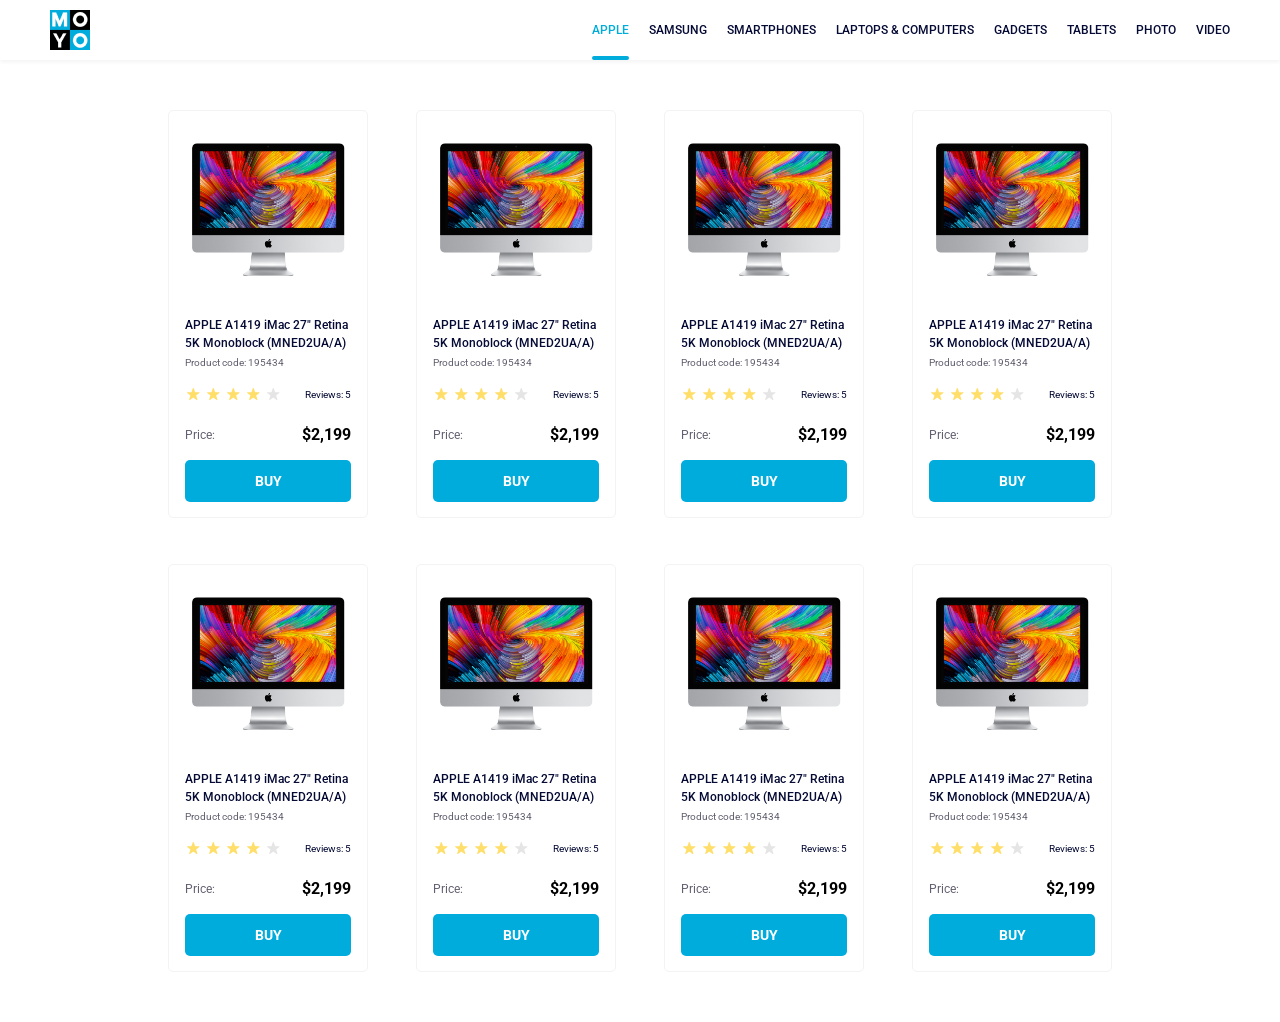
<file: index.html>
<!doctype html><html lang="en"><head><meta charset="utf-8"><meta name="viewport" content="width=device-width, initial-scale=1.0"><title>Catalog</title><link href="https://fonts.googleapis.com/css2?family=Roboto:wght@400;500;700&display=swap" rel="stylesheet"><link rel="stylesheet" href="index.186d846b.css"></head><body class="page"> <header class="header"> <a href="index.html" class="header__logo"> <img src="logo.eddae0ff.png" alt="Moyo logo"> </a> <nav class="nav"> <ul class="nav__list"> <li class="nav__item"> <a href="#" class="is-active nav__link"> Apple </a> </li> <li class="nav__item"> <a href="#" class="nav__link"> Samsung </a> </li> <li class="nav__item"> <a href="#" class="nav__link"> Smartphones </a> </li> <li class="nav__item"> <a href="#" class="nav__link" data-qa="nav-hover"> Laptops&nbsp&&nbspcomputers </a> </li> <li class="nav__item"> <a href="#" class="nav__link"> Gadgets </a> </li> <li class="nav__item"> <a href="#" class="nav__link"> Tablets </a> </li> <li class="nav__item"> <a href="#" class="nav__link"> Photo </a> </li> <li class="nav__item"> <a href="#" class="nav__link"> Video </a> </li> </ul> </nav> </header> <main class="main"> <div class="cards main__cards"> <div class="card cards__card" data-qa="card"> <img src="imac.202c52ff.jpeg" alt="Apple A1419 iMac 27 inch" class="card__image"> <h2 class="card__title"> APPLE A1419 iMac 27" Retina 5K Monoblock (MNED2UA/A) </h2> <p class="card__description">Product code: 195434</p> <div class="card__ratings"> <div class="stars stars--4"> <div class="stars__star"></div> <div class="stars__star"></div> <div class="stars__star"></div> <div class="stars__star"></div> <div class="stars__star"></div> </div> <p class="card__reviews">Reviews: 5</p> </div> <div class="card__price"> <p class="card__price-title">Price:</p> <p class="card__amount">$2,199</p> </div> <a href="#" class="card__button" data-qa="card-hover"> Buy </a> </div> <div class="card cards__card"> <img src="imac.202c52ff.jpeg" alt="Apple A1419 iMac 27 inch" class="card__image"> <h2 class="card__title"> APPLE A1419 iMac 27" Retina 5K Monoblock (MNED2UA/A) </h2> <p class="card__description">Product code: 195434</p> <div class="card__ratings"> <div class="stars stars--4"> <div class="stars__star"></div> <div class="stars__star"></div> <div class="stars__star"></div> <div class="stars__star"></div> <div class="stars__star"></div> </div> <p class="card__reviews">Reviews: 5</p> </div> <div class="card__price"> <p class="card__price-title">Price:</p> <p class="card__amount">$2,199</p> </div> <a href="#" class="card__button"> Buy </a> </div> <div class="card cards__card"> <img src="imac.202c52ff.jpeg" alt="Apple A1419 iMac 27 inch" class="card__image"> <h2 class="card__title"> APPLE A1419 iMac 27" Retina 5K Monoblock (MNED2UA/A) </h2> <p class="card__description">Product code: 195434</p> <div class="card__ratings"> <div class="stars stars--4"> <div class="stars__star"></div> <div class="stars__star"></div> <div class="stars__star"></div> <div class="stars__star"></div> <div class="stars__star"></div> </div> <p class="card__reviews">Reviews: 5</p> </div> <div class="card__price"> <p class="card__price-title">Price:</p> <p class="card__amount">$2,199</p> </div> <a href="#" class="card__button"> Buy </a> </div> <div class="card cards__card"> <img src="imac.202c52ff.jpeg" alt="Apple A1419 iMac 27 inch" class="card__image"> <h2 class="card__title"> APPLE A1419 iMac 27" Retina 5K Monoblock (MNED2UA/A) </h2> <p class="card__description">Product code: 195434</p> <div class="card__ratings"> <div class="stars stars--4"> <div class="stars__star"></div> <div class="stars__star"></div> <div class="stars__star"></div> <div class="stars__star"></div> <div class="stars__star"></div> </div> <p class="card__reviews">Reviews: 5</p> </div> <div class="card__price"> <p class="card__price-title">Price:</p> <p class="card__amount">$2,199</p> </div> <a href="#" class="card__button"> Buy </a> </div> <div class="card cards__card"> <img src="imac.202c52ff.jpeg" alt="Apple A1419 iMac 27 inch" class="card__image"> <h2 class="card__title"> APPLE A1419 iMac 27" Retina 5K Monoblock (MNED2UA/A) </h2> <p class="card__description">Product code: 195434</p> <div class="card__ratings"> <div class="stars stars--4"> <div class="stars__star"></div> <div class="stars__star"></div> <div class="stars__star"></div> <div class="stars__star"></div> <div class="stars__star"></div> </div> <p class="card__reviews">Reviews: 5</p> </div> <div class="card__price"> <p class="card__price-title">Price:</p> <p class="card__amount">$2,199</p> </div> <a href="#" class="card__button"> Buy </a> </div> <div class="card cards__card"> <img src="imac.202c52ff.jpeg" alt="Apple A1419 iMac 27 inch" class="card__image"> <h2 class="card__title"> APPLE A1419 iMac 27" Retina 5K Monoblock (MNED2UA/A) </h2> <p class="card__description">Product code: 195434</p> <div class="card__ratings"> <div class="stars stars--4"> <div class="stars__star"></div> <div class="stars__star"></div> <div class="stars__star"></div> <div class="stars__star"></div> <div class="stars__star"></div> </div> <p class="card__reviews">Reviews: 5</p> </div> <div class="card__price"> <p class="card__price-title">Price:</p> <p class="card__amount">$2,199</p> </div> <a href="#" class="card__button"> Buy </a> </div> <div class="card cards__card"> <img src="imac.202c52ff.jpeg" alt="Apple A1419 iMac 27 inch" class="card__image"> <h2 class="card__title"> APPLE A1419 iMac 27" Retina 5K Monoblock (MNED2UA/A) </h2> <p class="card__description">Product code: 195434</p> <div class="card__ratings"> <div class="stars stars--4"> <div class="stars__star"></div> <div class="stars__star"></div> <div class="stars__star"></div> <div class="stars__star"></div> <div class="stars__star"></div> </div> <p class="card__reviews">Reviews: 5</p> </div> <div class="card__price"> <p class="card__price-title">Price:</p> <p class="card__amount">$2,199</p> </div> <a href="#" class="card__button"> Buy </a> </div> <div class="card cards__card"> <img src="imac.202c52ff.jpeg" alt="Apple A1419 iMac 27 inch" class="card__image"> <h2 class="card__title"> APPLE A1419 iMac 27" Retina 5K Monoblock (MNED2UA/A) </h2> <p class="card__description">Product code: 195434</p> <div class="card__ratings"> <div class="stars stars--4"> <div class="stars__star"></div> <div class="stars__star"></div> <div class="stars__star"></div> <div class="stars__star"></div> <div class="stars__star"></div> </div> <p class="card__reviews">Reviews: 5</p> </div> <div class="card__price"> <p class="card__price-title">Price:</p> <p class="card__amount">$2,199</p> </div> <a href="#" class="card__button"> Buy </a> </div> </div> </main> </body></html>
</file>
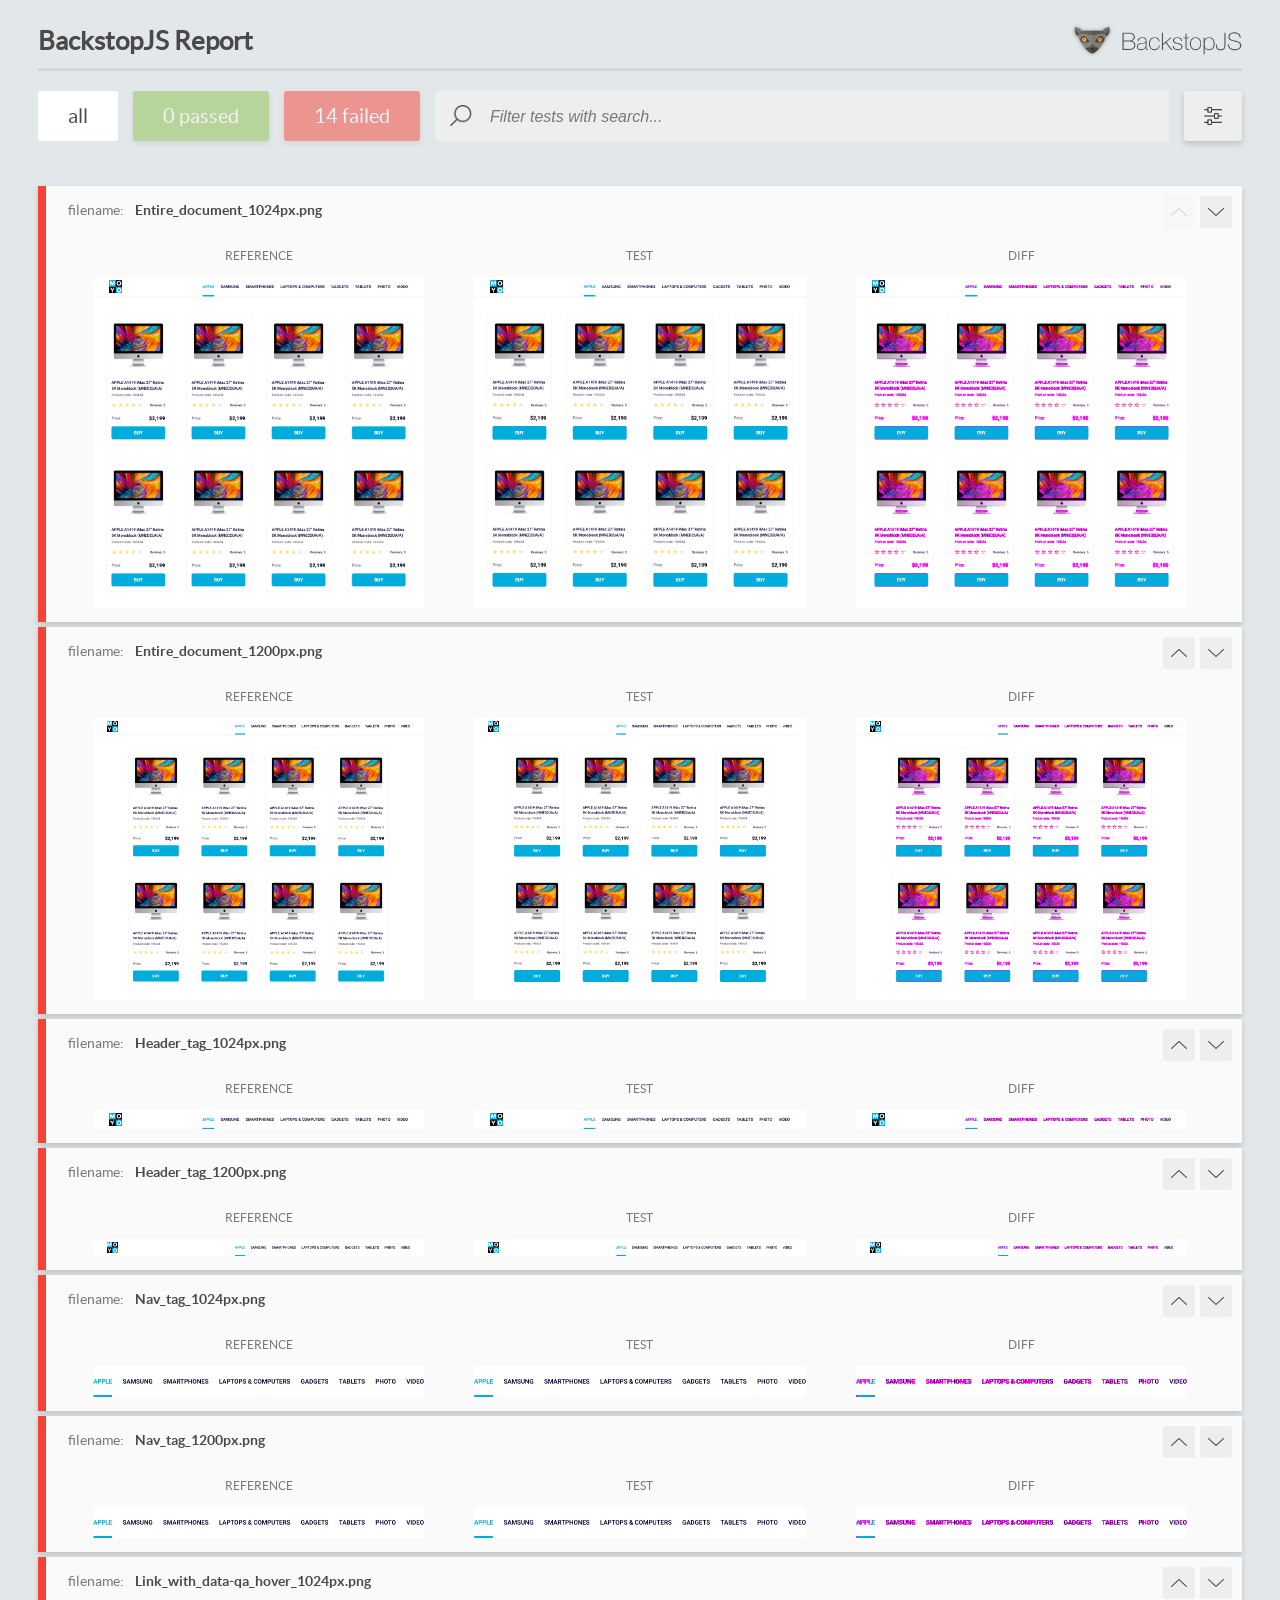
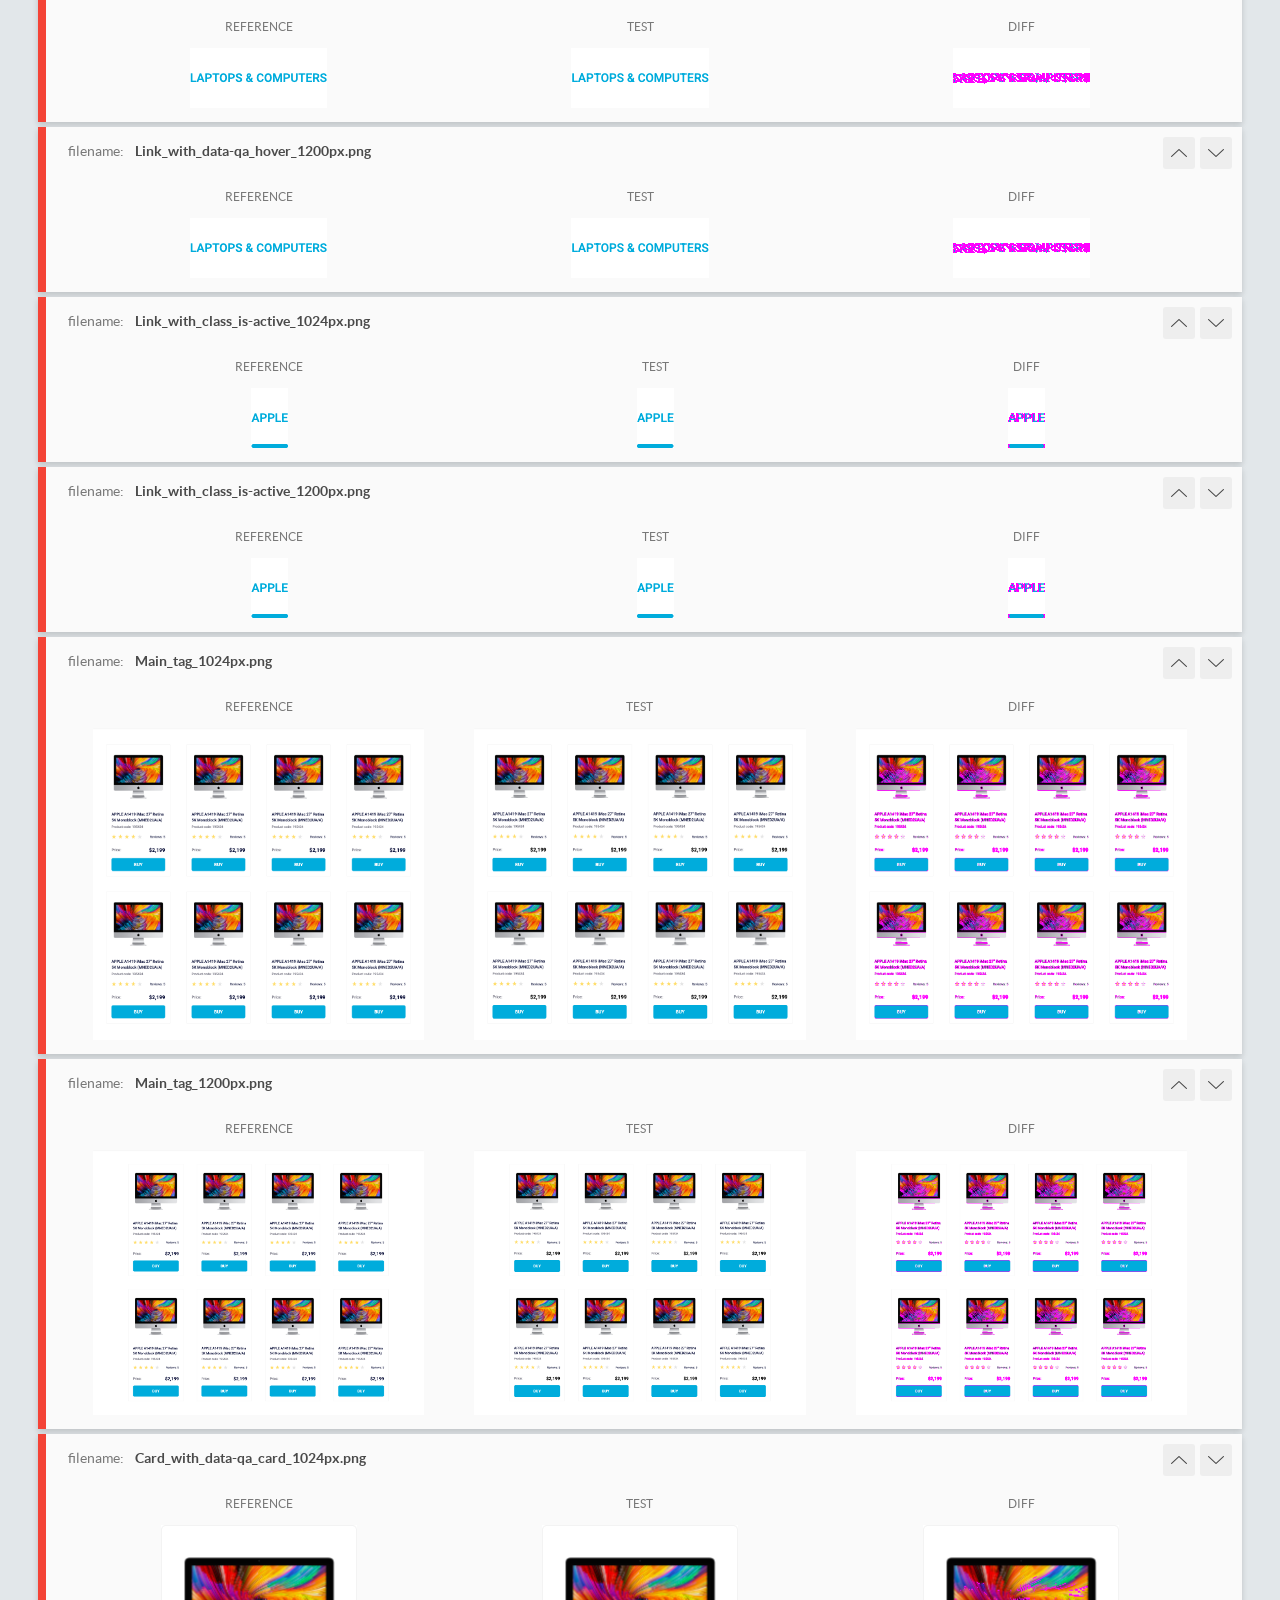
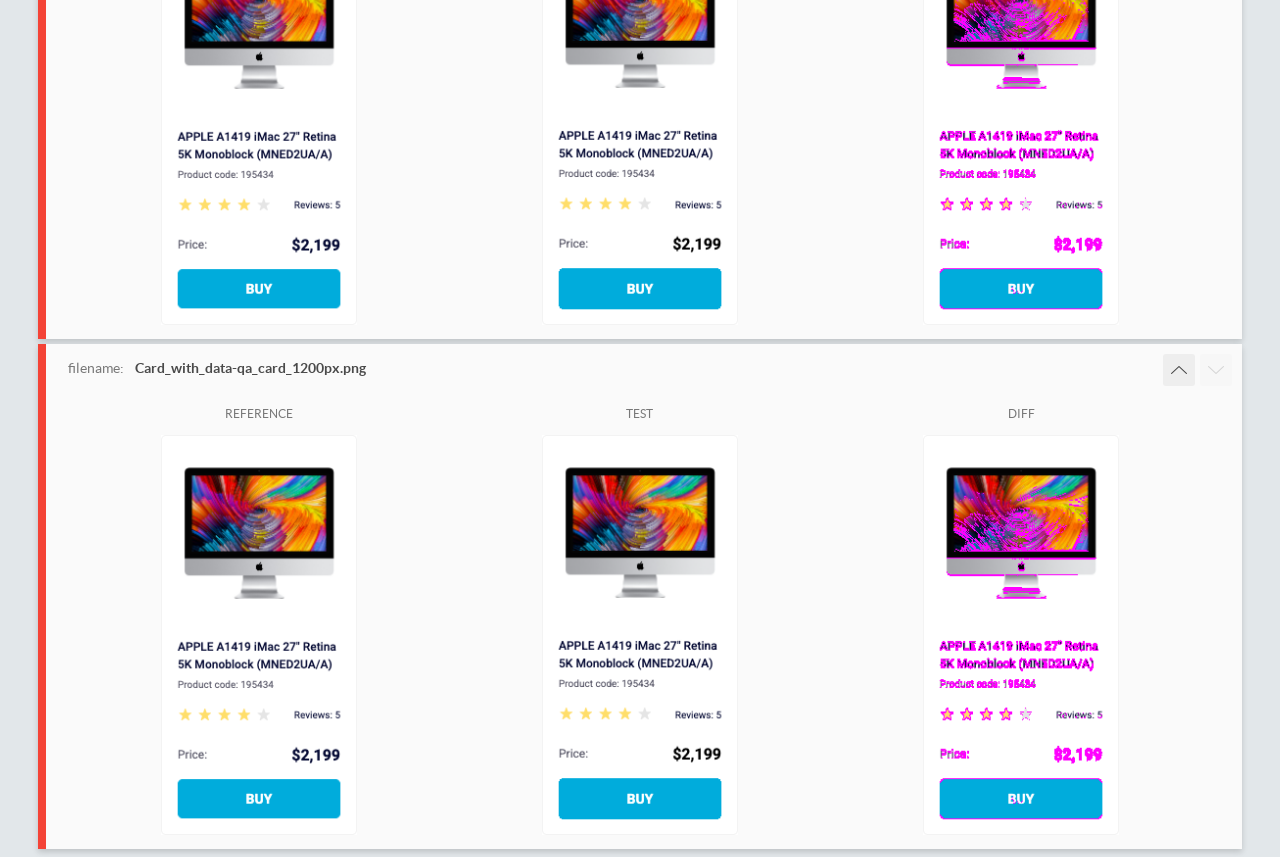
<file: report/html_report/index.html>
<!DOCTYPE html>
<html>
  <head>
    <meta charset="utf-8">
    <!-- Disable Cache -->
    <meta http-equiv="Cache-Control" content="no-cache, no-store, must-revalidate">
    <meta http-equiv="Pragma" content="no-cache">
    <meta http-equiv="Expires" content="0">

    <title>BackstopJS Report</title>

    <style>
      @font-face {
          font-family: 'latoregular';
          src: url('./assets/fonts/lato-regular-webfont.woff2') format('woff2'),
              url('./assets/fonts/lato-regular-webfont.woff') format('woff');
          font-weight: 400;
          font-style: normal;
      }
      @font-face {
          font-family: 'latobold';
          src: url('./assets/fonts/lato-bold-webfont.woff2') format('woff2'),
              url('./assets/fonts/lato-bold-webfont.woff') format('woff');
          font-weight: 700;
          font-style: normal;
      }

      .ReactModal__Body--open {
          overflow: hidden;
      }
      .ReactModal__Body--open .header {
        display: none;
      }

    </style>
  </head>
  <body style="background-color: #E2E7EA">
    <div id="root">

    </div>
    <script>
      function report (report) { // eslint-disable-line no-unused-vars
        window.tests = report;
      }
    </script>
    <script src="config.js"></script>
    <script src="index_bundle.js"></script>
  </body>
</html>
</file>
<file: index.186d846b.css>
*{box-sizing:border-box;margin:0;padding:0}html{font-family:Roboto,sans-serif;font-size:12px;font-weight:500;line-height:100%}body{margin:0}.header{justify-content:space-between;padding:0 50px;display:flex;box-shadow:0 2px 4px #0000000d}.header__logo{align-items:center;display:flex}.nav__list{list-style:none;display:flex}.nav__item{margin-left:20px}.nav__item:first-child{margin-left:0}.nav__link{color:#060b35;text-transform:uppercase;align-items:center;height:60px;text-decoration:none;transition:color .3s;display:flex}.nav__link:hover{color:#00acdc}.is-active{color:#00acdc;position:relative}.is-active:after{content:"";background-color:#00acdc;border-radius:8px;height:4px;position:absolute;bottom:0;left:0;right:0}.stars{display:flex}.stars__star{background-image:url(star.822d561e.svg);background-position:50%;background-repeat:no-repeat;width:16px;height:16px;margin-right:4px}.stars__star:last-child{margin-right:0}.stars--5 .stars__star,.stars--4 .stars__star:nth-child(-n+4),.stars--3 .stars__star:nth-child(-n+3),.stars--2 .stars__star:nth-child(-n+2),.stars--1 .stars__star:first-child{background-image:url(star-active.edda4c43.svg)}.cards{grid-template-columns:repeat(4,1fr);justify-content:center;gap:46px 48px;max-width:1200px;margin:0 auto;padding:50px 128px;display:grid}.card{border:1px solid #f3f3f3;border-radius:5px;flex-direction:column;width:200px;height:408px;padding:32px 16px 16px;transition:transform .3s;display:flex}.card:hover{transform:scale(1.2)}.card__image{width:160px;height:134px;margin:0 auto 40px}.card__title{color:#060b35;margin-bottom:4px;font-size:12px;font-weight:500;line-height:18px;transition:color .3s}.card__description{color:#616070;margin-bottom:16px;font-size:10px;font-weight:400;line-height:14px}.card__ratings{justify-content:space-between;align-items:flex-end;margin-bottom:24px;display:flex}.card__reviews{color:#060b35;font-size:10px;font-weight:400;line-height:14px}.card__price{justify-content:space-between;align-items:center;margin-bottom:16px;display:flex}.card__price-title{color:#616070;font-weight:400}.card__amount{font-size:16px;font-weight:700;line-height:18px}.card__button{text-align:center;color:#fff;text-transform:uppercase;background-color:#00acdc;border:1px solid #0000;border-radius:5px;width:166px;padding:12px 0;font-size:14px;font-weight:700;line-height:16px;text-decoration:none;transition:background-color .3s,border-color .3s}.card__button:hover{color:#00acdc;background-color:#fff;border-color:#00acdc}@media (width<=1200px){.cards{grid-template-columns:repeat(4,1fr)}}@media (width<=1024px){.cards{grid-template-columns:repeat(4,1fr)}}
/*# sourceMappingURL=index.186d846b.css.map */
</file>
